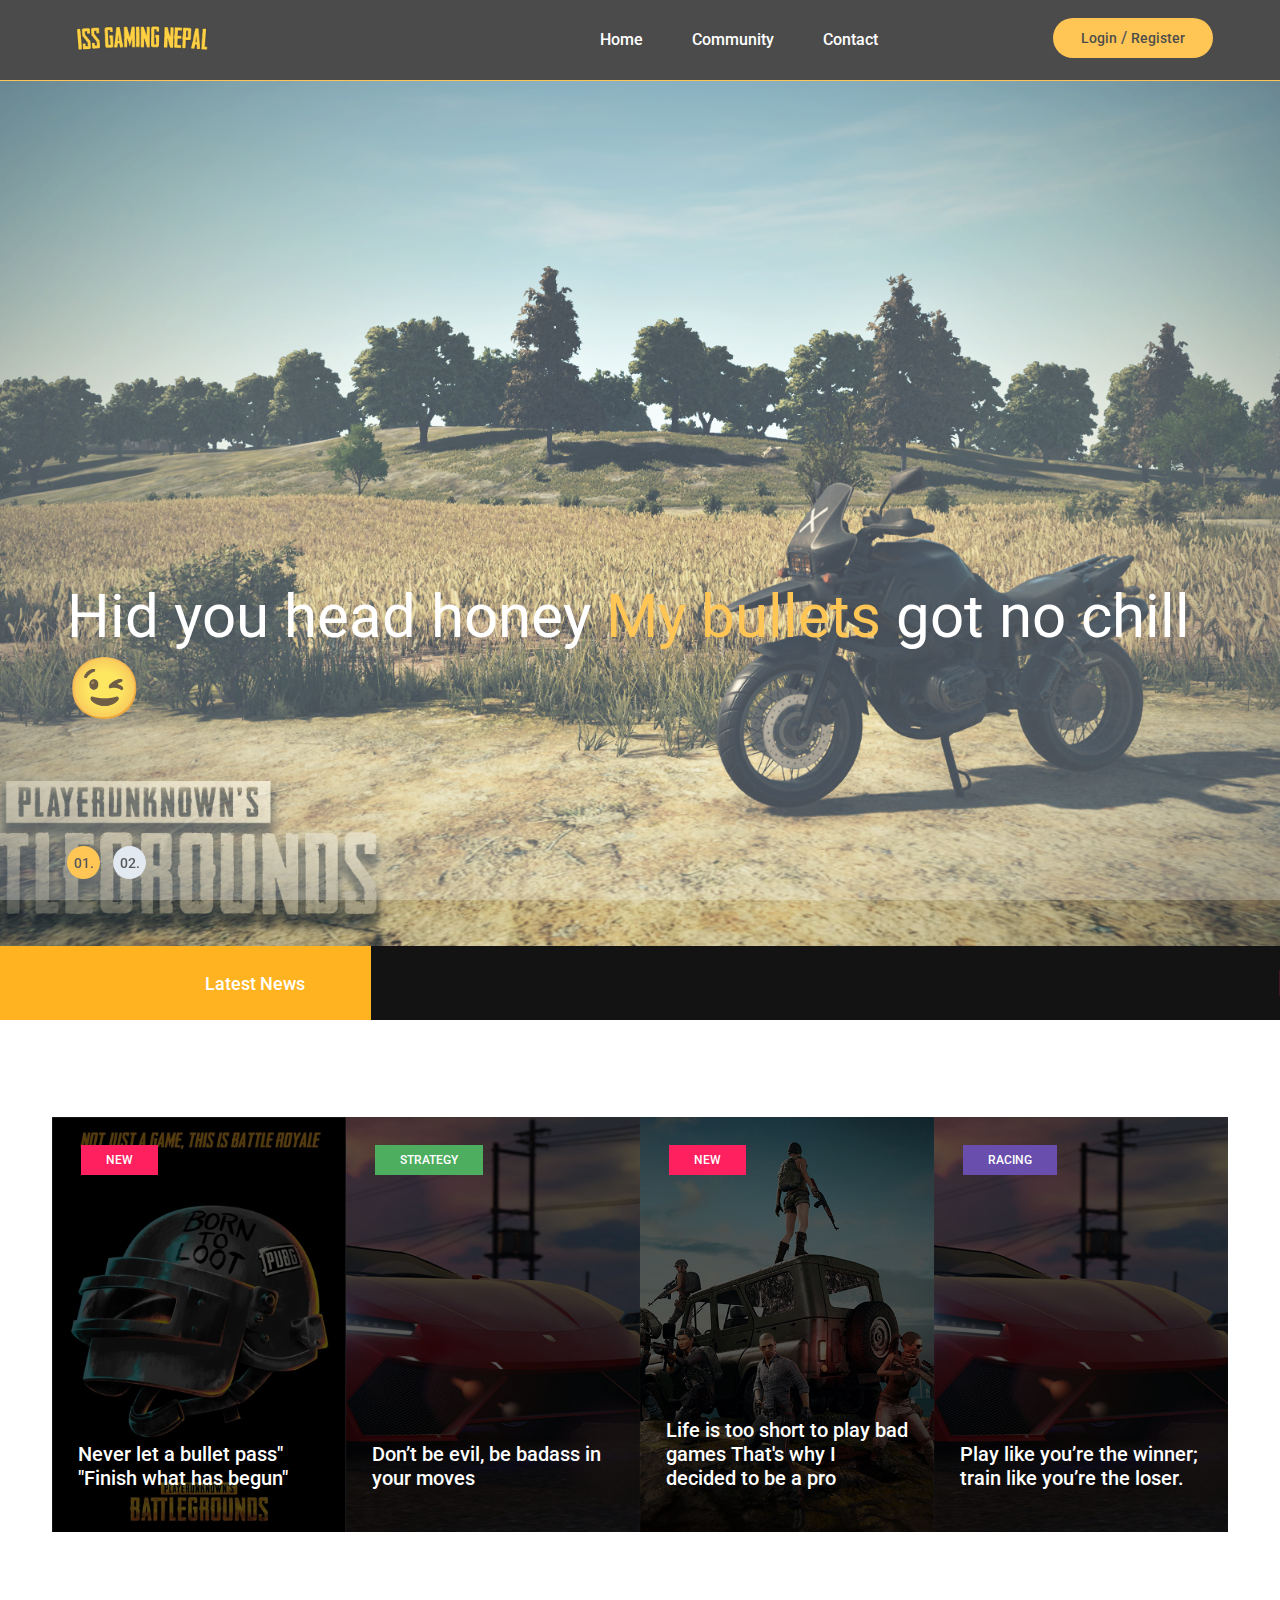
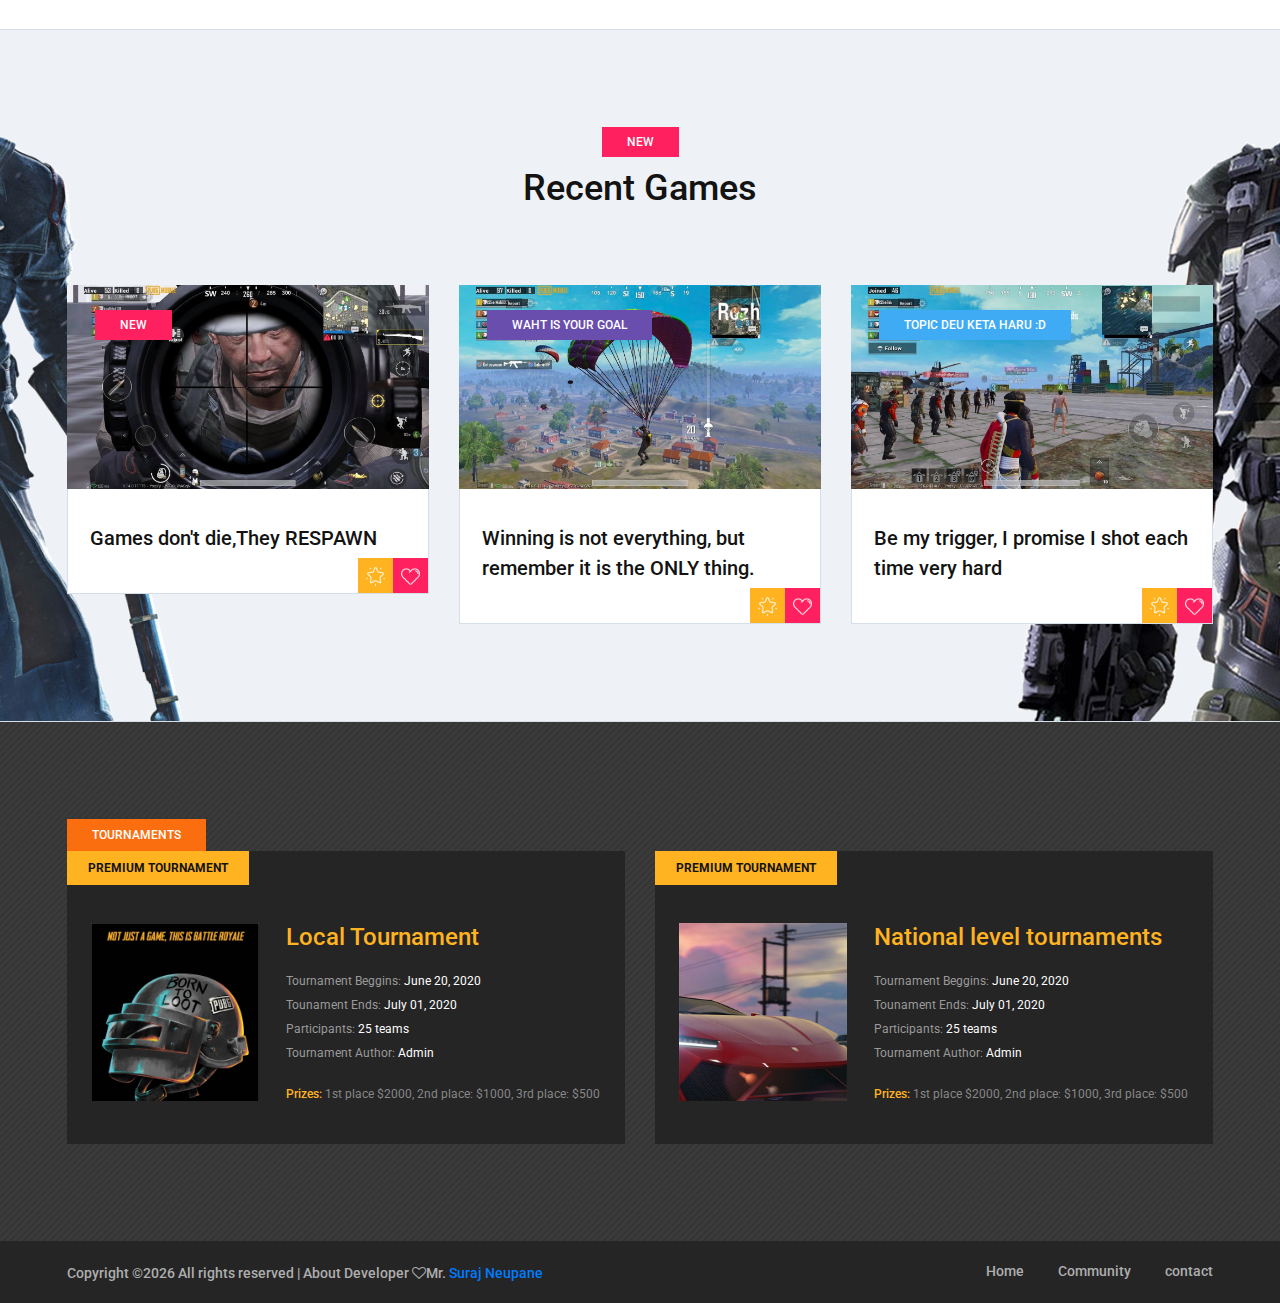
<file: index.html>
<!DOCTYPE html>
<html lang="zxx">
<head>
	<title>ISS Gaming Nepal</title>
	<meta charset="UTF-8">
	<meta name="description" content="Game Warrior Template">
	<meta name="keywords" content="warrior, game, creative, html">
	<meta name="viewport" content="width=device-width, initial-scale=1.0">
	<!-- Favicon -->   
	<link href="img/favicon.ico" rel="shortcut icon"/>

	<!-- Google Fonts -->
	<link href="https://fonts.googleapis.com/css?family=Roboto:400,400i,500,500i,700,700i" rel="stylesheet">

	<!-- Stylesheets -->
	<link rel="stylesheet" href="css/bootstrap.min.css"/>
	<link rel="stylesheet" href="css/font-awesome.min.css"/>
	<link rel="stylesheet" href="css/owl.carousel.css"/>
	<link rel="stylesheet" href="css/style.css"/>
	<link rel="stylesheet" href="css/animate.css"/>
	
	<link href="https://fonts.googleapis.com/css?family=Ewert&display=swap" rel="stylesheet">


	<!--[if lt IE 9]>
	  <script src="https://oss.maxcdn.com/html5shiv/3.7.2/html5shiv.min.js"></script>
	  <script src="https://oss.maxcdn.com/respond/1.4.2/respond.min.js"></script>
	<![endif]-->

</head>
<body>
	<!-- Page Preloder -->
	<div id="preloder">
		<div class="loader"></div>
	</div>

	<!-- Header section -->
	<header class="header-section">
		<div class="container">
			<!-- logo -->
			<a class="site-logo" href="index.html">
				<img src="img/logo.png">
			</a>
			<div class="user-panel">
				<a href="#">Login</a>  /  <a href="#">Register</a>
			</div>
			<!-- responsive -->
			<div class="nav-switch">
				<i class="fa fa-bars"></i>
			</div>
			<!-- site menu -->
			<nav class="main-menu">
				<ul>
					<li><a href="index.html">Home</a></li>
					<li><a href="community.html">Community</a></li>
					<li><a href="contact.html">Contact</a></li>
				</ul>
			</nav>
		</div>
	</header>
	<!-- Header section end -->


	<!-- Hero section -->
	<section class="hero-section">
		<div class="hero-slider owl-carousel">
			<div class="hs-item set-bg" data-setbg="img/slider-1.png">
				<div class="hs-text">
					<div class="container">
						<h2>Hid you head honey
						<span>My bullets</span> got no chill😉
						 </h2>
						 <p></p>
					
					</div>
				</div>
			</div>
			<div class="hs-item set-bg" data-setbg="img/slider-2.jpg">
				<div class="hs-text">
					<div class="container">
						<h2>
						 <span>फरक छ नि साथि बोलि चलाउनु र गोलि चलाउनुमा</span></h2>

						
					</div>
				</div>
			</div>
		</div>
	</section>
	<!-- Hero section end -->


	<!-- Latest news section -->
	<div class="latest-news-section">
		<div class="ln-title">Latest News</div>
		<div class="news-ticker">
			<div class="news-ticker-contant">
				<div class="nt-item"><span class="new">new</span>Impulsive Sucide Squad (ISS) Gaming Nepal represent our best turnament on this Feb 2020. </div>
				<div class="nt-item"><span class="strategy">strategy</span>Impulsive Sucide Squad (ISS) Gaming Nepal represent our best turnament on this Feb 2020. </div>
				<div class="nt-item"><span class="racing">Tournaments</span>Impulsive Sucide Squad (ISS) Gaming Nepal represent our best turnament on this Feb 2020. </div>
			</div>
		</div>
	</div>
	<!-- Latest news section end -->


	<!-- Feature section -->
	<section class="feature-section spad">
		<div class="container">
			<div class="row">
				<div class="col-lg-3 col-md-6 p-0">
					<div class="feature-item set-bg" data-setbg="img/features/1.jpg">
						<span class="cata new">new</span>
						<div class="fi-content text-white">
							<h5><a href="#">Never let a bullet pass"
								"Finish what has begun"</a></h5>
							
						</div>
					</div>
				</div>
				<div class="col-lg-3 col-md-6 p-0">
					<div class="feature-item set-bg" data-setbg="img/features/2.jpg">
						<span class="cata strategy">strategy</span>
						<div class="fi-content text-white">
							<h5><a href="#">Don’t be evil, be badass in your moves</a></h5>
							
						</div>
					</div>
				</div>
				<div class="col-lg-3 col-md-6 p-0">
					<div class="feature-item set-bg" data-setbg="img/features/3.jpg">
						<span class="cata new">new</span>
						<div class="fi-content text-white">
							<h5><a href="#">Life is too short to play bad games
							That's why I decided to be a pro </a></h5>
							
						</div>
					</div>
				</div>
				<div class="col-lg-3 col-md-6 p-0">
					<div class="feature-item set-bg" data-setbg="img/features/4.jpg">
						<span class="cata racing">racing</span>
						<div class="fi-content text-white">
							<h5><a href="#">Play like you’re the winner; train like you’re the loser.</a></h5>
							
						</div>
					</div>
				</div>
			</div>
		</div>
	</section>
	<!-- Feature section end -->


	<!-- Recent game section  -->
	<section class="recent-game-section spad set-bg" data-setbg="img/recent-game-bg.png">
		<div class="container">
			<div class="section-title">
				<div class="cata new">new</div>
				<h2>Recent Games</h2>
			</div>
			<div class="row">
				<div class="col-lg-4 col-md-6">
					<div class="recent-game-item">
						<div class="rgi-thumb set-bg" data-setbg="img/recent-game/1.jpg">
							<div class="cata new">new</div>
						</div>
						<div class="rgi-content">
							<h5>Games don't die,They RESPAWN </h5>
							<div class="rgi-extra">
								<div class="rgi-star"><img src="img/icons/star.png" alt=""></div>
								<div class="rgi-heart"><img src="img/icons/heart.png" alt=""></div>
							</div>
						</div>
					</div>	
				</div>
				<div class="col-lg-4 col-md-6">
					<div class="recent-game-item">
						<div class="rgi-thumb set-bg" data-setbg="img/recent-game/2.jpg">
							<div class="cata racing">Waht is your goal</div>
						</div>
						<div class="rgi-content">
							<h5>Winning is not everything, but remember it is the ONLY thing.</h5>
							<div class="rgi-extra">
								<div class="rgi-star"><img src="img/icons/star.png" alt=""></div>
								<div class="rgi-heart"><img src="img/icons/heart.png" alt=""></div>
							</div>
						</div>
					</div>	
				</div>
				<div class="col-lg-4 col-md-6">
					<div class="recent-game-item">
						<div class="rgi-thumb set-bg" data-setbg="img/recent-game/3.jpg">
							<div class="cata adventure">Topic deu keta haru :D </div>
						</div>
						<div class="rgi-content">
							<h5>Be my trigger, I promise I shot each time very hard</h5>
							<div class="rgi-extra">
								<div class="rgi-star"><img src="img/icons/star.png" alt=""></div>
								<div class="rgi-heart"><img src="img/icons/heart.png" alt=""></div>
							</div>
						</div>
					</div>	
				</div>
			</div>
		</div>
	</section>
	<!-- Recent game section end -->


	<!-- Tournaments section -->
	<section class="tournaments-section spad">
		<div class="container">
			<div class="tournament-title">Tournaments</div>
			<div class="row">
				<div class="col-md-6">
					<div class="tournament-item mb-4 mb-lg-0">
						<div class="ti-notic">Premium Tournament</div>
						<div class="ti-content">
							<div class="ti-thumb set-bg" data-setbg="img/tournament/1.jpg"></div>
							<div class="ti-text">
								<h4>Local Tournament</h4>
								<ul>
									<li><span>Tournament Beggins:</span> June 20, 2020</li>
									<li><span>Tounament Ends:</span> July 01, 2020</li>
									<li><span>Participants:</span> 25 teams</li>
									<li><span>Tournament Author:</span> Admin</li>
								</ul>
								<p><span>Prizes:</span> 1st place $2000, 2nd place: $1000, 3rd place: $500</p>
							</div>
						</div>
					</div>
				</div>
				<div class="col-md-6">
					<div class="tournament-item">
						<div class="ti-notic">Premium Tournament</div>
						<div class="ti-content">
							<div class="ti-thumb set-bg" data-setbg="img/tournament/2.jpg"></div>
							<div class="ti-text">
								<h4>National level tournaments</h4>
								<ul>
									<li><span>Tournament Beggins:</span> June 20, 2020</li>
									<li><span>Tounament Ends:</span> July 01, 2020</li>
									<li><span>Participants:</span> 25 teams</li>
									<li><span>Tournament Author:</span> Admin</li>
								</ul>
								<p><span>Prizes:</span> 1st place $2000, 2nd place: $1000, 3rd place: $500</p>
							</div>
						</div>
					</div>
				</div>
			</div>
		</div>
	</section>
	<!-- Tournaments section bg -->

	
	<!-- Footer section -->
	<footer class="footer-section">
		<div class="container">
			<ul class="footer-menu">
					<li><a href="index.html">Home</a></li>
					<li><a href="community.html">Community</a></li>
					<li><a href="Contact.html">contact</a></li>
			</ul>
			<p class="copyright">
		Copyright &copy;<script>document.write(new Date().getFullYear());</script> All rights reserved |  About Developer <i class="fa fa-heart-o" aria-hidden="true"></i>Mr. <a href="https://www.facebook.com/hr.surajneupane">Suraj Neupane</a>
</p>
		</div>
	</footer>
	<!-- Footer section end -->


	<!--====== Javascripts & Jquery ======-->
	<script src="js/jquery-3.2.1.min.js"></script>
	<script src="js/bootstrap.min.js"></script>
	<script src="js/owl.carousel.min.js"></script>
	<script src="js/jquery.marquee.min.js"></script>
	<script src="js/main.js"></script>
    </body>
</html>
</file>
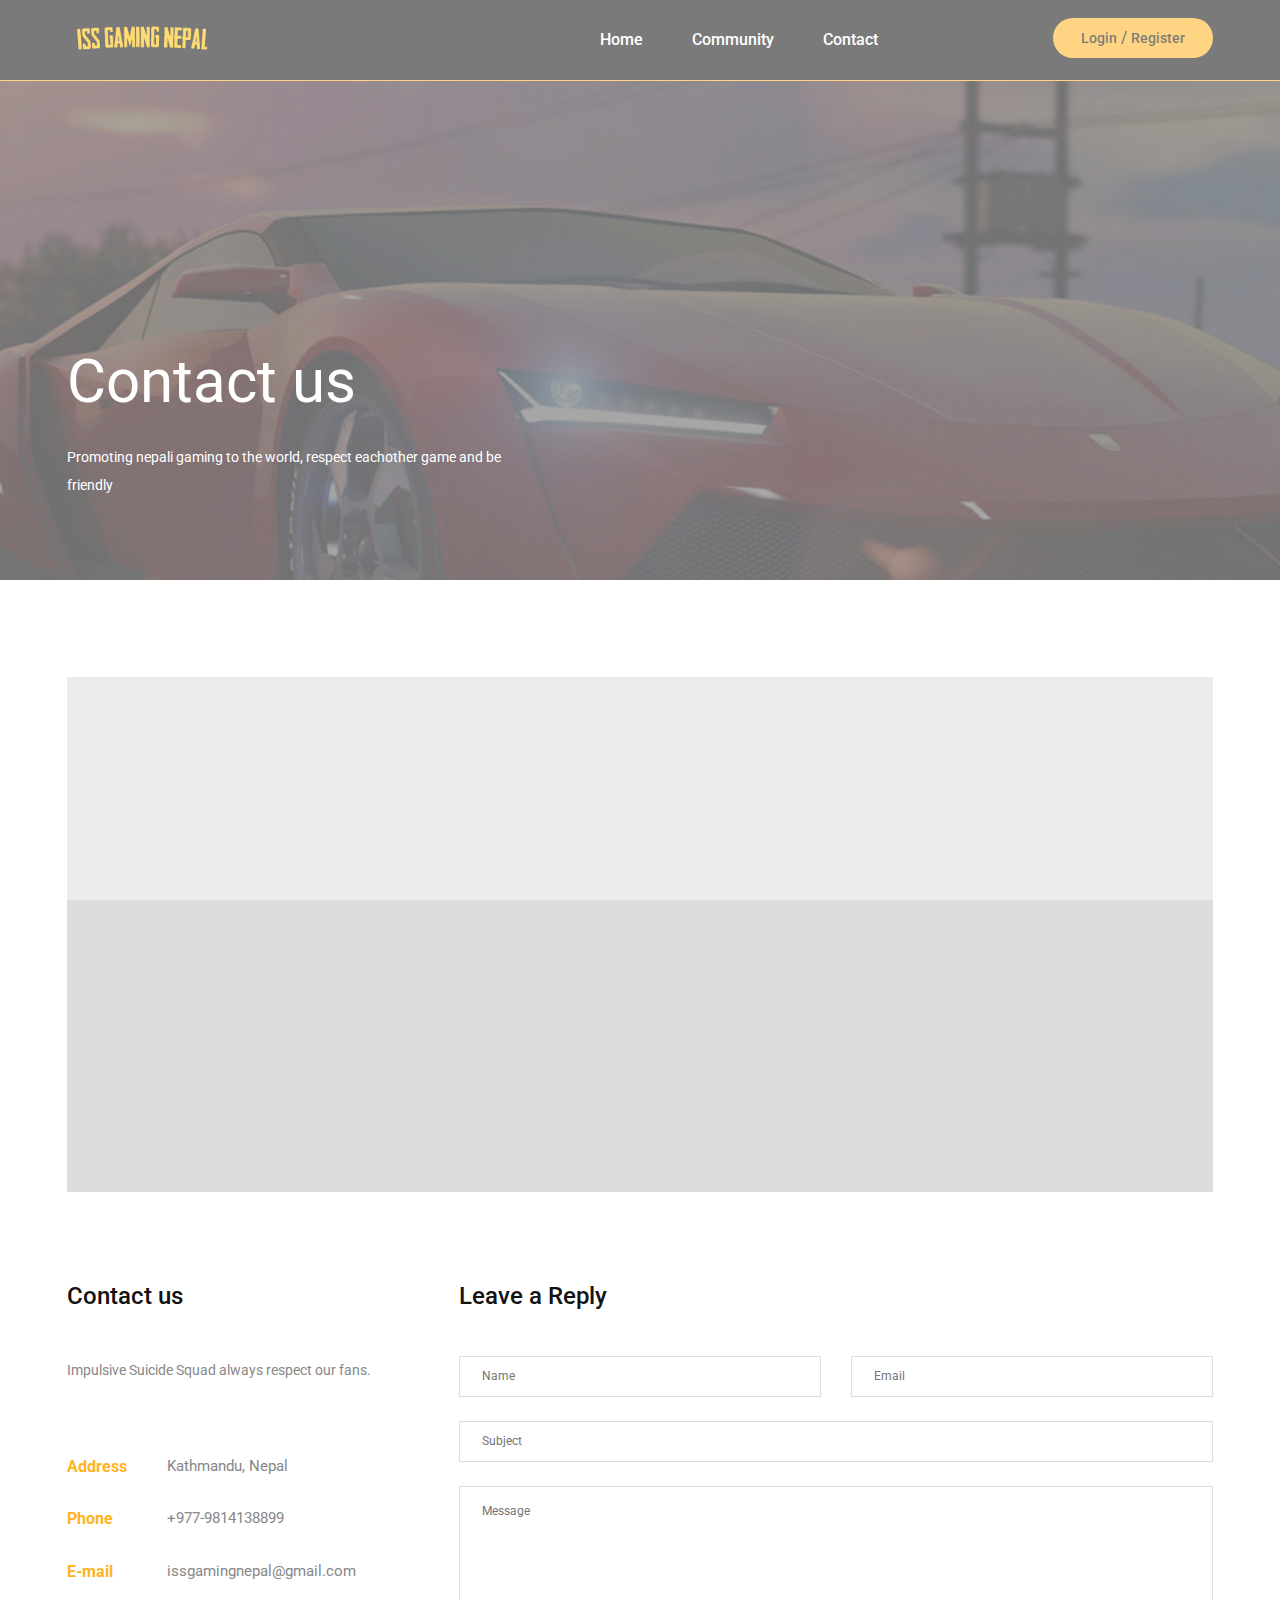
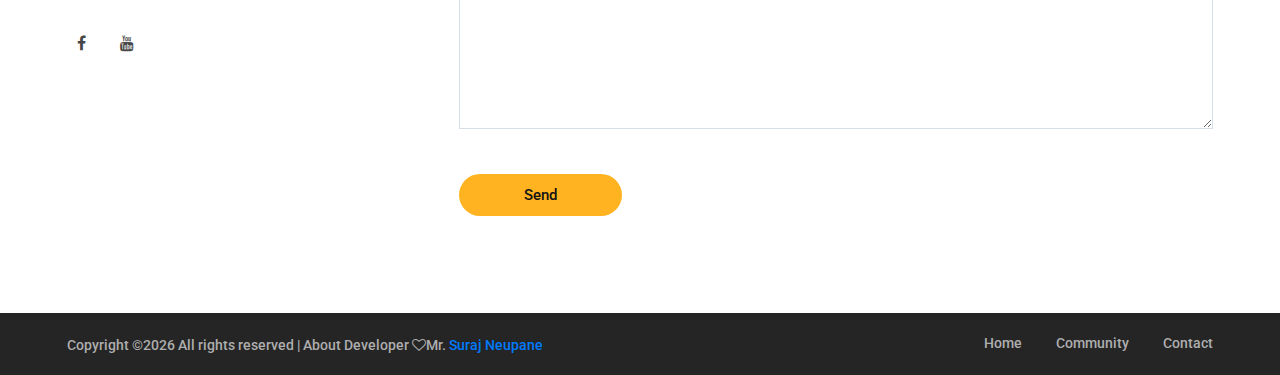
<file: contact.html>
<!DOCTYPE html>
<html lang="en">
<head>
	<title>Contact ISS</title>
	<meta charset="UTF-8">
	<meta name="description" content="Game Warrior Template">
	<meta name="keywords" content="warrior, game, creative, html">
	<meta name="viewport" content="width=device-width, initial-scale=1.0">
	<!-- Favicon -->   
	<link href="img/favicon.ico" rel="shortcut icon"/>

	<!-- Google Fonts -->
	<link href="https://fonts.googleapis.com/css?family=Roboto:400,400i,500,500i,700,700i" rel="stylesheet">

	<!-- Stylesheets -->
	<link rel="stylesheet" href="css/bootstrap.min.css"/>
	<link rel="stylesheet" href="css/font-awesome.min.css"/>
	<link rel="stylesheet" href="css/owl.carousel.css"/>
	<link rel="stylesheet" href="css/style.css"/>
	<link rel="stylesheet" href="css/animate.css"/>


	<!--[if lt IE 9]>
	  <script src="https://oss.maxcdn.com/html5shiv/3.7.2/html5shiv.min.js"></script>
	  <script src="https://oss.maxcdn.com/respond/1.4.2/respond.min.js"></script>
	<![endif]-->

</head>
<body>
	<!-- Page Preloder -->
	<div id="preloder">
		<div class="loader"></div>
	</div>

	<!-- Header section -->
	<header class="header-section">
		<div class="container">
			<!-- logo -->
			<a class="site-logo" href="index.html">
				<img src="img/logo.png" alt="">
			</a>
			<div class="user-panel">
				<a href="#">Login</a>  /  <a href="#">Register</a>
			</div>
			<!-- responsive -->
			<div class="nav-switch">
				<i class="fa fa-bars"></i>
			</div>
			<!-- site menu -->
			<nav class="main-menu">
				<ul>
					<li><a href="index.html">Home</a></li>
					<li><a href="community.html">Community</a></li>
					<li><a href="contact.html">Contact</a></li>
				</ul>
			</nav>
		</div>
	</header>
	<!-- Header section end -->


	<!-- Page info section -->
	<section class="page-info-section set-bg" data-setbg="img/page-top-bg/5.jpg">
		<div class="pi-content">
			<div class="container">
				<div class="row">
					<div class="col-xl-5 col-lg-6 text-white">
						<h2>Contact us</h2>
						<p>Promoting nepali gaming to the world, respect eachother game and be friendly</p>
					</div>
				</div>
			</div>
		</div>
	</section>
	<!-- Page info section -->


	<!-- Page section -->
	<section class="page-section spad contact-page">
		<div class="container">
			<div class="map" id="map-canvas"></div>
			<div class="row">
				<div class="col-lg-4 mb-5 mb-lg-0">
					<h4 class="comment-title">Contact us</h4>
					<p>Impulsive Suicide Squad always respect our fans.</p>
					<div class="row">
						<div class="col-md-9">
							<ul class="contact-info-list">
								<li><div class="cf-left">Address</div><div class="cf-right">Kathmandu, Nepal</div></li>
								<li><div class="cf-left">Phone</div><div class="cf-right">+977-9814138899</div></li>
								<li><div class="cf-left">E-mail</div><div class="cf-right">issgamingnepal@gmail.com</div></li>
							</ul>
						</div>
					</div>
					<div class="social-links">
						<a href="#"><i class="fa fa-facebook"></i></a>
						<a href="#"><i class="fa fa-youtube"></i></a>
					</div>
				</div>
				<div class="col-lg-8">
					<div class="contact-form-warp">
						<h4 class="comment-title">Leave a Reply</h4>
						<form class="comment-form">
							<div class="row">
								<div class="col-md-6">
									<input type="text" placeholder="Name">
								</div>
								<div class="col-md-6">
									<input type="email" placeholder="Email">
								</div>
								<div class="col-lg-12">
									<input type="text" placeholder="Subject">
									<textarea placeholder="Message"></textarea>
									<button class="site-btn btn-sm">Send</button>
								</div>
							</div>
						</form>
					</div>
				</div>
			</div>
		</div>
	</section>
	<!-- Page section end -->




	
	<!-- Footer section -->
	<footer class="footer-section">
		<div class="container">
			<ul class="footer-menu">
				<li><a href="index.html">Home</a></li>
					<li><a href="community.html">Community</a></li>
					<li><a href="contact.html">Contact</a></li>
			</ul>
			<p class="copyright">
		Copyright &copy;<script>document.write(new Date().getFullYear());</script> All rights reserved |  About Developer <i class="fa fa-heart-o" aria-hidden="true"></i>Mr. <a href="https://www.facebook.com/hr.surajneupane">Suraj Neupane</a>
</p>
		</div>
	</footer>
	<!-- Footer section end -->


	<!--====== Javascripts & Jquery ======-->
	<script src="js/jquery-3.2.1.min.js"></script>
	<script src="js/bootstrap.min.js"></script>
	<script src="js/owl.carousel.min.js"></script>
	<script src="js/jquery.marquee.min.js"></script>
	<script src="js/main.js"></script>

    </body>
</html>
</file>
<file: css/style.css>
/* =================================
------------------------------------
  ISS GAMING NEPAL
  Version: 1.0
 ------------------------------------ 
 ====================================*/

/*---------------------------*/
/* Template default CSS
/*---------------------------*/

html,
body {
	height: 100%;
	font-family: 'Roboto', sans-serif;
	-webkit-font-smoothing: antialiased;
	font-smoothing: antialiased;
}

h1,
h2,
h3,
h4,
h5,
h6 {
	margin: 0;
	font-weight: 500;
	color: #131313;
}

h1 {
	font-size: 70px;
}

h2 {
	font-size: 36px;
}

h3 {
	font-size: 30px;
}

h4 {
	font-size: 24px;
}

h5 {
	font-size: 20px;
}

h6 {
	font-size: 16px;
}

p {
	font-size: 14px;
	color: #878787;
	line-height: 2;
}

img {
	max-width: 100%;
}

input:focus,
select:focus,
button:focus,
textarea:focus {
	outline: none;
}

a:hover,
a:focus {
	text-decoration: none;
	outline: none;
}

ul,
ol {
	padding: 0;
	margin: 0;
}

/*---------------------
  Helper CSS
-----------------------*/

.section-title {
	text-align: center;
	margin-bottom: 75px;
}

.section-title h2 {
	padding-top: 10px;
	font-size: 36px;
}

.set-bg {
	background-repeat: no-repeat;
	background-size: cover;
	background-position: top center;
}

.spad {
	padding-top: 97px;
	padding-bottom: 97px;
}

.text-white h1,
.text-white h2,
.text-white h3,
.text-white h4,
.text-white h5,
.text-white h6,
.text-white p,
.text-white span,
.text-white li,
.text-white a {
	color: #fff;
}

.rating i {
	color: #fbb710;
}

.rating .is-fade {
	color: #e0e3e4;
}

/*---------------------
  Commom elements
-----------------------*/

/* buttons */
.site-btn {
	display: inline-block;
	text-align: center;
	font-size: 15px;
	color: #131313;
	padding: 16px 30px;
	min-width: 153px;
	border-radius: 50px;
	font-weight: 500;
	border: none;
	background: #ffb320;
	cursor: pointer;
}

.site-btn.btn-sm {
	padding: 10px 30px;
	min-width: 163px;
}

.site-btn:hover {
	color: #131313;
}

.cata {
	display: inline-block;
	text-transform: uppercase;
	font-size: 12px;
	font-weight: 500;
	color: #fff;
	padding: 6px 25px;
}

.cata.new {
	background: #ff205f;
}

.cata.strategy {
	background: #4eae60;
}

.cata.racing {
	background: #694eae;
}

.cata.adventure {
	background: #40abf5;
}

/* Preloder */
#preloder {
	position: fixed;
	width: 100%;
	height: 100%;
	top: 0;
	left: 0;
	z-index: 999999;
	background: #fff;
}

.loader {
	width: 40px;
	height: 40px;
	position: absolute;
	top: 50%;
	left: 50%;
	margin-top: -13px;
	margin-left: -13px;
	border-radius: 60px;
	animation: loader 0.8s linear infinite;
	-webkit-animation: loader 0.8s linear infinite;
}

@keyframes loader {
	0% {
		-webkit-transform: rotate(0deg);
		transform: rotate(0deg);
		border: 4px solid #f44336;
		border-left-color: transparent;
	}
	50% {
		-webkit-transform: rotate(180deg);
		transform: rotate(180deg);
		border: 4px solid #673ab7;
		border-left-color: transparent;
	}
	100% {
		-webkit-transform: rotate(360deg);
		transform: rotate(360deg);
		border: 4px solid #f44336;
		border-left-color: transparent;
	}
}

@-webkit-keyframes loader {
	0% {
		-webkit-transform: rotate(0deg);
		border: 4px solid #f44336;
		border-left-color: transparent;
	}
	50% {
		-webkit-transform: rotate(180deg);
		border: 4px solid #673ab7;
		border-left-color: transparent;
	}
	100% {
		-webkit-transform: rotate(360deg);
		border: 4px solid #f44336;
		border-left-color: transparent;
	}
}

/*------------------
  Header section
---------------------*/

.header-section {
	background: #131313;
	clear: both;
	overflow: hidden;
	padding: 18px 0;
	border-bottom: 1px solid #ffb320;
}

.site-logo {
	display: inline-block;
	float: left;
	padding-top: 6px;

}
.site-logo img{
	width: 150px;
	height: auto;
}

.user-panel {
	float: right;
	font-weight: 500;
	background: #ffb320;
	padding: 8px 28px;
	border-radius: 30px;
}

.user-panel a {
	font-size: 14px;
	color: #131313;
}

.main-menu {
	float: right;
	margin-right: 170px;
}

.main-menu ul {
	list-style: none;
}

.main-menu ul li {
	display: inline;
}

.main-menu ul li a {
	display: inline-block;
	font-size: 16px;
	color: #fff;
	margin-left: 35px;
	font-weight: 500;
	padding: 10px 5px;
}

.main-menu ul li a:hover {
	color: #ffb320;
}

.header-btn {
	float: right;
	margin-right: 0;
}

.nav-switch {
	display: none;
}

/*------------------
  Hero Section
---------------------*/

.hero-slider .hs-item {
	height: 865px;
	display: table;
	width: 100%;
}

.hero-slider .hs-text {
	margin-top: 500px;
}

.hero-slider .hs-text h2 {
	color: #fff;
	font-weight: 400;
	font-size: 60px;
	margin-bottom: 0px;
	position: relative;
	top: 150px;
	opacity: 0;
}

.hero-slider .hs-text h2 span {
	color: #ffb320;
}

.hero-slider .hs-text .site-btn {
	position: relative;
	top: -100px;
	opacity: 0;
}

.hero-slider .owl-item.active .hs-item h2,
.hero-slider .owl-item.active .hs-item .site-btn {
	top: 0;
	opacity: 1;
}

.hero-slider .owl-item.active .hs-item h2 {
	-webkit-transition: all 0.5s ease 1s;
	-o-transition: all 0.5s ease 1s;
	transition: all 0.5s ease 1s;
}

.hero-slider .owl-item.active .hs-item .site-btn {
	-webkit-transition: all 0.5s ease 0.6s;
	-o-transition: all 0.5s ease 0.6s;
	transition: all 0.5s ease 0.6s;
}

.hero-slider .owl-dots {
	position: relative;
	max-width: 1146px;
	margin: -33px auto 0;
	top: -67px;
	z-index: 5;
}

.hero-slider .owl-dots .owl-dot {
	display: inline-block;
	margin-right: 13px;
	width: 33px;
	height: 33px;
	font-size: 14px;
	font-weight: 500;
	text-align: center;
	padding-top: 7px;
	border-radius: 40px;
	background: #dbe2ec;
}

.hero-slider .owl-dots .owl-dot.active {
	background: #ffb320;
}

/*---------------------
  Latest News section
-----------------------*/

.latest-news-section {
	overflow: hidden;
	display: block;
	clear: both;
	background: #131313;
	padding: 24px 0;
	position: relative;
}

.ln-title {
	position: absolute;
	height: 100%;
	width: 29%;
	left: 0;
	top: 0;
	text-align: right;
	padding-top: 24px;
	padding-right: 66px;
	font-size: 18px;
	font-weight: 500;
	color: #fff;
	background: #ffb320;
	z-index: 1;
}

.news-ticker {
	width: 71%;
	float: right;
	overflow: hidden;
	display: inline-block;
}

.news-ticker-contant .nt-item {
	margin-right: 35px;
	color: #fff;
	display: inline-block;
}

.news-ticker-contant .nt-item span {
	margin-right: 35px;
	display: inline-block;
	text-transform: uppercase;
	font-size: 12px;
	font-weight: 500;
	color: #fff;
	padding: 4px 20px;
}

.news-ticker-contant .nt-item span.new {
	background: #ff205f;
}

.news-ticker-contant .nt-item span.strategy {
	background: #4eae60;
}

.news-ticker-contant .nt-item span.racing {
	background: #694eae;
}

/*------------------
  Feature Section
---------------------*/

.feature-item {
	height: 415px;
	position: relative;
}

.feature-item:after {
	position: absolute;
	content: "";
	width: 100%;
	height: 100%;
	left: 0;
	top: 0;
	background: #000;
	opacity: .65;
}

.feature-item .cata {
	position: relative;
	margin-top: 28px;
	margin-left: 29px;
	z-index: 3;
}

.feature-item .fi-content {
	position: absolute;
	width: 100%;
	left: 0;
	bottom: 0;
	padding: 0 26px 24px;
	z-index: 2;
}

.feature-item .fi-content h5 {
	margin-bottom: 18px;
}

.feature-item .fi-content .fi-comment {
	font-size: 12px;
	opacity: .54;
}

/*----------------------
  Recent Game Section
------------------------*/

.recent-game-section {
	background-color: #eef2f6;
	border-top: 1px solid #d6dee7;
	border-bottom: 1px solid #d6dee7;
}

.recent-game-item .rgi-thumb {
	height: 204px;
	padding: 25px 28px;
}

.recent-game-item .rgi-content {
	padding: 34px 22px 20px;
	background: #fff;
	border: 1px solid #d6dee7;
	border-top: none;
	position: relative;
}

.recent-game-item .rgi-content h5 {
	margin-bottom: 20px;
	line-height: 1.5;
}

.recent-game-item .rgi-content .comment {
	font-size: 12px;
	color: #737373;
}

.recent-game-item .rgi-extra {
	position: absolute;
	right: 0;
	bottom: 0;
	width: 70px;
}

.recent-game-item .rgi-extra .rgi-star,
.recent-game-item .rgi-extra .rgi-heart {
	height: 35px;
	width: 35px;
	float: left;
	display: block;
	padding: 6px 8px 0;
}

.recent-game-item .rgi-extra .rgi-star {
	background: #ffb320;
}

.recent-game-item .rgi-extra .rgi-heart {
	background: #ff205f;
}

/*----------------------
  Tournaments Section
------------------------*/

.tournaments-section {
	background-image: url("../img/pattern.png");
	background-repeat: repeat;
}

.tournament-title {
	display: inline-block;
	padding: 7px 25px;
	font-size: 12px;
	font-weight: 500;
	color: #fff;
	text-transform: uppercase;
	background: #fb6e10;
}

.tournament-item {
	background: #252525;
}

.tournament-item .ti-notic {
	display: inline-block;
	padding: 8px 21px;
	font-size: 12px;
	font-weight: 700;
	color: #131313;
	text-transform: uppercase;
	background: #ffb320;
}

.tournament-item .ti-content {
	padding: 38px 24px;
	overflow: hidden;
}

.tournament-item .ti-thumb {
	width: 168px;
	height: 178px;
	float: left;
}

.tournament-item .ti-text {
	padding-left: 195px;
}

.tournament-item .ti-text h4 {
	color: #ffb320;
	margin-bottom: 20px;
}

.tournament-item .ti-text ul {
	list-style: none;
	margin-bottom: 20px;
}

.tournament-item .ti-text ul li {
	color: #fff;
	font-size: 12px;
	margin-bottom: 6px;
}

.tournament-item .ti-text ul li span {
	color: #9a9a9a;
}

.tournament-item .ti-text p {
	font-size: 12px;
	margin-bottom: 0;
}

.tournament-item .ti-text p span {
	font-weight: 500;
	color: #ffb320;
}



/*----------------------
  Footer Section
------------------------*/

.footer-section {
	padding: 18px 0 16px;
	overflow: hidden;
	background: #252525;
}

.footer-menu {
	list-style: none;
	float: right;
}

.footer-menu li {
	display: inline;
}

.footer-menu li a {
	display: inline-block;
	font-size: 14px;
	font-weight: 500;
	color: #aeaeae;
	margin-left: 30px;
}

.copyright {
	float: left;
	margin-bottom: 0;
	font-weight: 500;
	color: #aeaeae;
}

/*------------------
  Other Pages
--------------------
====================*/

.page-info-section {
	height: 499px;
	position: relative;
}

.page-info-section .pi-content {
	position: absolute;
	width: 100%;
	bottom: 65px;
	left: 0;
	z-index: 2;
}

.page-info-section .pi-content h2 {
	font-size: 60px;
	margin-bottom: 25px;
	font-weight: 400;
}

.site-pagination {
	padding-top: 50px;
}

.site-pagination a,
.site-pagination span {
	width: 33px;
	height: 33px;
	font-size: 14px;
	font-weight: 500;
	padding-top: 7px;
	text-align: center;
	display: inline-block;
	border-radius: 50%;
	color: #131313;
	margin-right: 10px;
}

.site-pagination .active {
	background: #ffb320;
}

.site-pagination.sp-style-2 a,
.site-pagination.sp-style-2 span {
	background: #e5e5e5;
}

.site-pagination.sp-style-2 .active {
	background: #ffb320;
}

.widget-item {
	margin-bottom: 73px;
}

.widget-item:last-child {
	margin-bottom: 0;
}

.widget-item .widget-title {
	margin-bottom: 40px;
}

.widget-item .latest-blog .lb-item .lb-content p,
.widget-item .top-comment .tc-item .tc-content p {
	color: #131313;
}

.widget-item .latest-blog .lb-item .lb-content .lb-author {
	color: #737373;
}

.widget-item .top-comment .tc-item .tc-content {
	padding-right: 20px;
}

.widget-item .review-item {
	background: #eff2f5;
}

.widget-item .review-item .review-text {
	padding: 0 35px 20px;
}

.search-widget {
	position: relative;
}

.search-widget input {
	width: 100%;
	height: 41px;
	border: 1px solid #d6dee7;
	padding-left: 22px;
	padding-right: 45px;
	font-size: 12px;
}

.search-widget button {
	position: absolute;
	right: 0;
	top: 0;
	height: 100%;
	background: none;
	border: none;
	padding-right: 15px;
	color: #878787;
	cursor: pointer;
}

/*-----------------
  Categories page
--------------------*/

.recent-game-page .recent-game-item {
	margin-bottom: 42px;
}

/*-----------------
  Single blog page
--------------------*/

.single-blog-page .blog-thumb {
	height: 424px;
	padding-top: 24px;
	padding-left: 29px;
	margin-bottom: 40px;
	position: relative;
}

.single-blog-page .blog-thumb .rgi-extra {
	position: absolute;
	right: 0;
	bottom: 0;
	width: 70px;
}

.single-blog-page .blog-thumb .rgi-extra .rgi-star,
.single-blog-page .blog-thumb .rgi-extra .rgi-heart {
	height: 35px;
	width: 35px;
	float: left;
	display: block;
	padding: 6px 8px 0;
}

.single-blog-page .blog-thumb .rgi-extra .rgi-star {
	background: #ffb320;
}

.single-blog-page .blog-thumb .rgi-extra .rgi-heart {
	background: #ff205f;
}

.single-blog-page .blog-content h3 {
	margin-bottom: 10px;
}

.single-blog-page .blog-content .meta-comment {
	display: block;
	font-size: 12px;
	color: #737373;
	margin-bottom: 25px;
}

.single-blog-page .blog-content p {
	margin-bottom: 25px;
}

.comment-warp {
	padding-top: 50px;
}

.comment-title {
	margin-bottom: 45px;
}

.comment-list {
	list-style: none;
}

.comment-list li {
	margin-bottom: 40px;
	overflow: hidden;
}

.comment-list .comment .comment-avator {
	width: 63px;
	height: 63px;
	border-radius: 50%;
	float: left;
}

.comment-list .comment .comment-content {
	padding-left: 100px;
}

.comment-list .comment .comment-content h5 {
	font-size: 12px;
	color: #131313;
	font-weight: 400;
	margin-bottom: 10px;
}

.comment-list .comment .comment-content h5 span {
	color: #ffb320;
	padding-left: 18px;
}

.comment-list .comment .comment-content p {
	font-size: 12px;
	margin-bottom: 5px;
}

.comment-list .comment .comment-content .reply {
	font-size: 12px;
	color: #ff1d55;
}

.comment-form-warp {
	padding-top: 30px;
}

.comment-form input[type=text],
.comment-form input[type=email],
.comment-form textarea {
	width: 100%;
	height: 41px;
	border: 1px solid #d6dee7;
	padding-left: 22px;
	padding-right: 45px;
	font-size: 12px;
	margin-bottom: 24px;
}

.comment-form textarea {
	height: 243px;
	padding-top: 15px;
	padding-bottom: 15px;
	margin-bottom: 38px;
}

/*-----------------
  Review page
--------------------*/

.review-page .review-item {
	margin-bottom: 63px;
}

.review-page .review-item .review-text h4 {
	margin-bottom: 10px;
}

.review-dark .review-item .review-text p {
	color: #b5b5b5;
}

.review-section.review-dark {
	background-position: center top;
}

/*-----------------
  Community page
--------------------*/

.community-page .site-pagination {
	padding-top: 62px;
}

.community-warp {
	max-width: 1367px;
	margin: 0 auto;
	background: rgba(0, 0, 0, 0.28);
}

.community-post-list {
	list-style: none;
}

.community-post-list li {
	padding: 33px 55px 65px;
	margin-bottom: 21px;
	overflow: hidden;
	border: 1px solid #878787;
	background: #1f2225;
}

.community-post-list .community-post .author-avator {
	width: 63px;
	height: 63px;
	border-radius: 50%;
	float: left;
}

.community-post-list .community-post .post-content {
	padding-left: 100px;
}

.community-post-list .community-post .post-content h5 {
	font-size: 16px;
	color: #ff205f;
	font-weight: 400;
	margin-bottom: 10px;
}

.community-post-list .community-post .post-content h5 span {
	color: #7a7a7a;
	padding-left: 18px;
}

.community-post-list .community-post .post-content p {
	color: #fff;
	margin-bottom: 5px;
}

.community-post-list .community-post .post-content .post-date {
	font-size: 12px;
	color: #ffb320;
	margin-bottom: 18px;
}

.community-post-list .attachment-file {
	padding-top: 60px;
	max-width: 435px;
}

.community-top-title {
	margin-bottom: 50px;
}

.community-filter {
	margin-bottom: 80px;
}

.community-filter label {
	font-size: 18px;
	color: #1f2225;
	font-weight: 500;
	padding-right: 10px;
}

.community-filter select {
	width: 201px;
	height: 42px;
	font-size: 14px;
	padding: 0 18px;
	color: #1f2225;
	font-weight: 500;
}

/*-----------------
  Contact page
--------------------*/

.map {
	height: 515px;
	background: #ddd;
	margin-bottom: 90px;
}

.contact-info-list {
	padding-top: 55px;
	padding-bottom: 20px;
	list-style: none;
}

.contact-info-list li {
	margin-bottom: 30px;
}

.contact-info-list .cf-left {
	width: 95px;
	float: left;
	font-size: 16px;
	font-weight: 700;
	color: #ffb320;
}

.contact-info-list .cf-right {
	color: #878787;
	font-size: 15px;
	padding-left: 100px;
}

.social-links a {
	color: #474747;
	font-size: 16px;
	margin-left: 10px;
	margin-right: 20px;
}

/*------------------
  Responsive
---------------------*/

@media (min-width: 1200px) {
	.container {
		max-width: 1176px;
	}
}

/* Medium screen : 992px. */

@media only screen and (min-width: 992px) and (max-width: 1199px) {
	.main-menu {
		margin-right: 90px;
	}
	.hero-slider .owl-dots {
		max-width: 930px;
	}
	.review-section {
		background-position: right 10% top;
	}
	.review-item .review-cover {
		height: 280px;
	}
	.latest-blog .lb-item .lb-thumb {
		width: 55px;
		height: 55px;
	}
	.latest-blog .lb-item .lb-content {
		padding-left: 67px;
	}
	.top-comment .tc-item .tc-content {
		padding-left: 95px;
	}
	.footer-top-bg {
		max-width: 370px;
	}
	.page-info-section .pi-content h2 {
		font-size: 50px;
	}
}

/* Tablet :768px. */

@media only screen and (min-width: 768px) and (max-width: 991px) {
	.site-logo {
		max-width: 130px;
	}
	.main-menu {
		margin-right: 25px;
	}
	.main-menu ul li a {
		margin-left: 15px;
	}
	.user-panel {
		padding: 8px 15px;
	}
	.hero-slider .hs-text h2 {
		font-size: 50px;
	}
	.hero-slider .owl-dots {
		max-width: 690px;
	}
	.recent-game-item {
		margin-bottom: 42px;
	}
	.tournament-item .ti-thumb {
		width: 100%;
		height: 230px;
		float: none;
	}
	.tournament-item .ti-text {
		padding-left: 0;
		padding-top: 20px;
	}
	.review-section {
		background-position: left top;
	}
	.review-item {
		margin-bottom: 63px;
	}
	.footer-logo {
		margin-bottom: 50px;
	}
	.latest-blog .lb-item .lb-thumb {
		width: 80px;
		height: 80px;
	}
	.latest-blog .lb-item .lb-content {
		padding-left: 95px;
	}
	.footer-top-bg {
		display: none;
	}
}

/* Large Mobile :480px. */

@media only screen and (max-width: 767px) {
	.header-section {
		overflow: visible;
		padding: 23px 0;
	}
	.header-section .container {
		position: relative;
	}
	.site-logo {
		float: none;
		padding-top: 0;
	}
	.main-menu {
		display: none;
		position: absolute;
		top: calc(100% + 24px);
		left: 0;
		width: 100%;
		background: #ffffff;
		z-index: 999;
	}
	.main-menu ul li {
		display: block;
		border-bottom: 1px solid #ececec;
	}
	.main-menu ul li a {
		margin-left: 0;
		color: #131313;
		padding: 13px 26px;
	}
	.nav-switch {
		color: #fff;
		display: block;
		float: right;
		cursor: pointer;
		font-size: 25px;
	}
	.user-panel {
		display: none;
	}
	.hero-slider .hs-item {
		height: 700px;
	}
	.hero-slider .hs-text h2 {
		font-size: 36px;
	}
	.hero-slider .owl-dots {
		max-width: 510px;
	}
	.ln-title {
		padding-right: 30px;
	}
	.feature-item {
		margin-bottom: 30px;
	}
	.recent-game-item {
		margin-bottom: 42px;
	}
	.review-section {
		background-position: left top;
	}
	.review-item {
		margin-bottom: 63px;
	}
	.footer-logo {
		margin-bottom: 50px;
	}
	.footer-top-bg {
		display: none;
	}
	.footer-section {
		padding: 30px 0 20px;
		text-align: center;
	}
	.footer-menu li:first-child a {
		margin-left: 0;
	}
	.footer-menu,
	.copyright {
		float: none;
	}
	.copyright {
		padding-top: 15px;
	}
	.community-post-list li {
		padding: 30px 25px 30px;
	}
	.page-info-section .pi-content h2 {
		font-size: 50px;
	}
}

/* Medium Mobile :480px. */

@media only screen and (max-width: 576px) {
	.hero-slider .owl-dots {
		padding: 0 15px;
	}
	.feature-section {
		padding-left: 15px;
		padding-right: 15px;
	}
	.community-post-list .community-post .author-avator {
		float: none;
	}
	.community-post-list .community-post .post-content {
		padding-left: 0;
		padding-top: 30px;
	}
}

/* Small Mobile :320px. */

@media only screen and (max-width: 479px) {
	.hero-slider .hs-item {
		height: auto;
		padding: 150px 0;
	}
	.ln-title {
		display: none;
	}
	.news-ticker {
		width: 100%;
	}
	.tournament-item .ti-thumb {
		width: 100%;
		height: 230px;
		float: none;
	}
	.tournament-item .ti-text {
		padding-left: 0;
		padding-top: 20px;
	}
	.latest-blog .lb-item .lb-thumb {
		width: 55px;
		height: 55px;
	}
	.latest-blog .lb-item .lb-content {
		padding-left: 67px;
	}
	.top-comment .tc-item .tc-content {
		padding-left: 85px;
	}
	.site-btn {
		padding: 11px 30px;
		min-width: 145px;
	}
	.comment-list .comment .comment-avator {
		float: none;
	}
	.comment-list .comment .comment-content {
		padding-left: 0;
		padding-top: 20px;
	}
	.footer-widget {
		padding: 40px 15px 7px;
	}
	.page-info-section .pi-content h2 {
		font-size: 40px;
	}
}
th, td{
border: 1px solid red;padding: 10px;


}
table{

	border-collapse: collapse;
	width: 100%;
	font-family: arial, sans-serif;
}
th{
	font-weight: bold;
	text-transform: uppercase;
}
</file>
